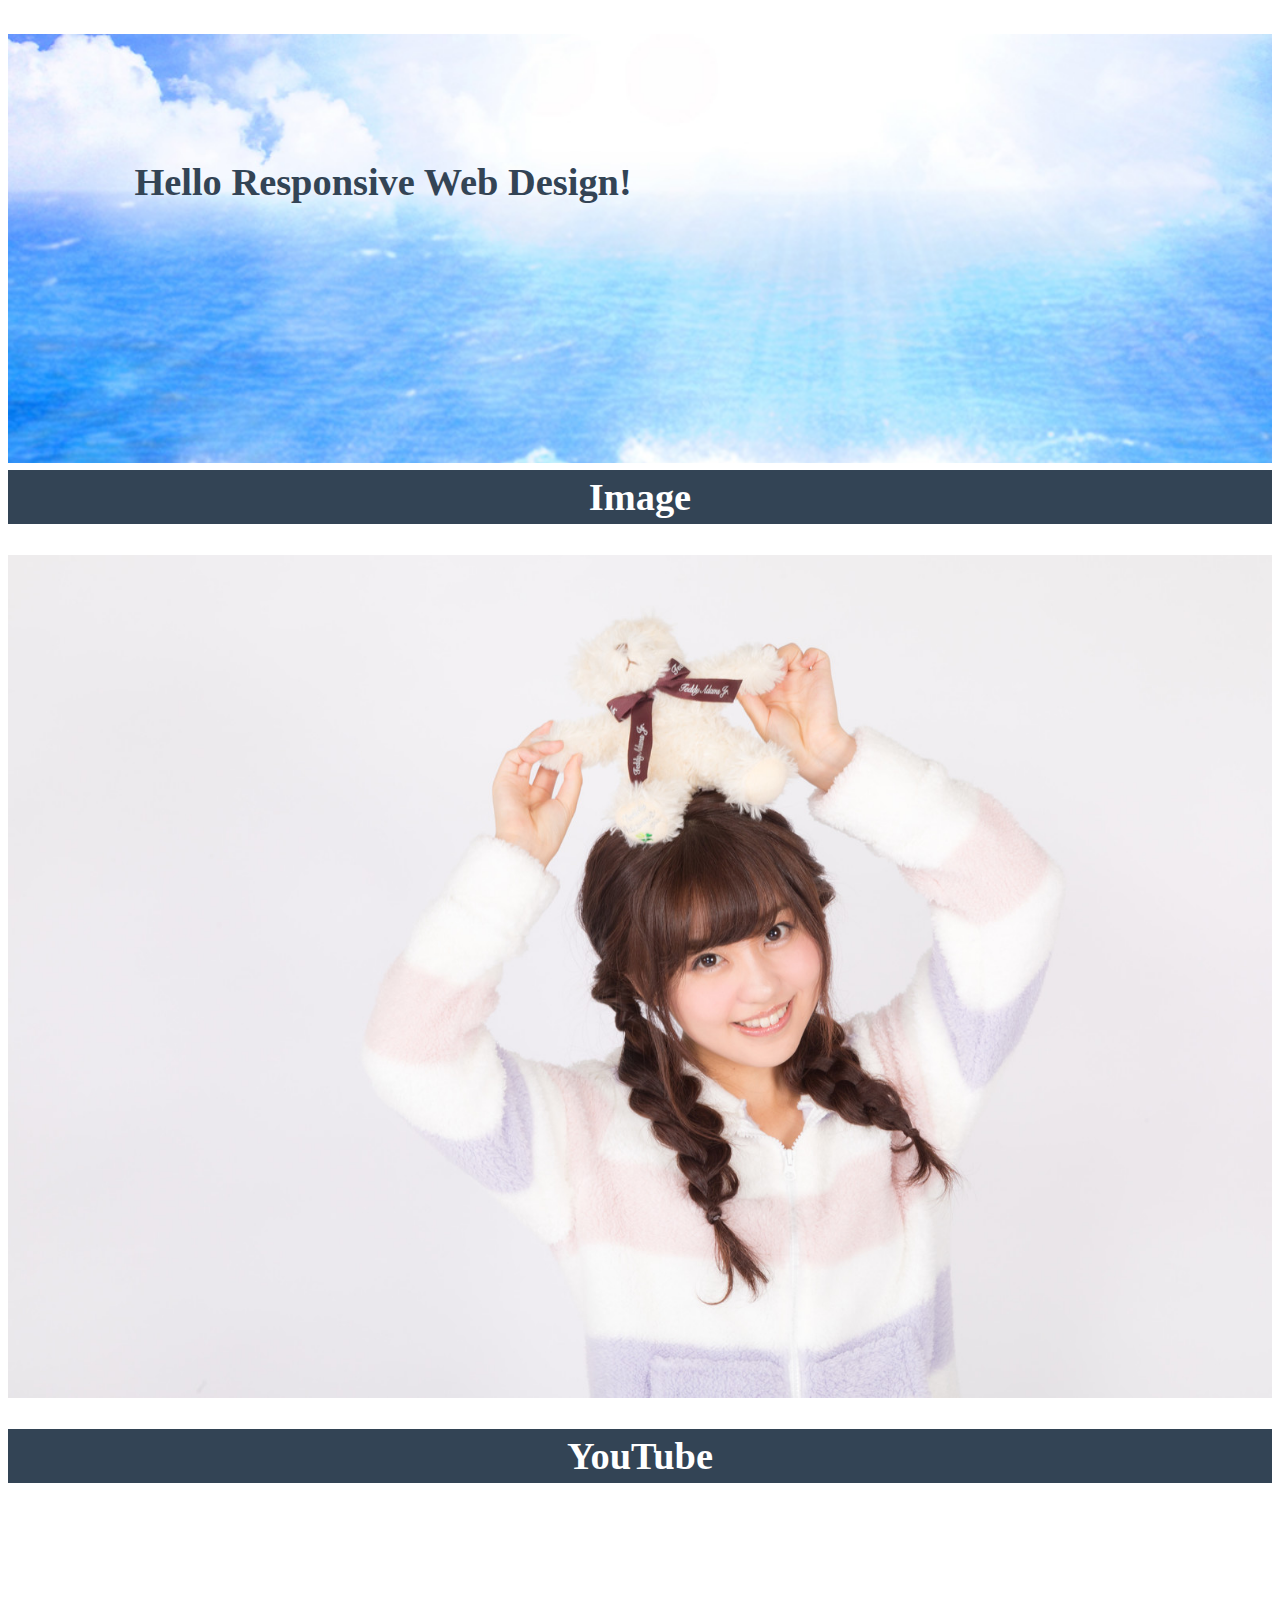
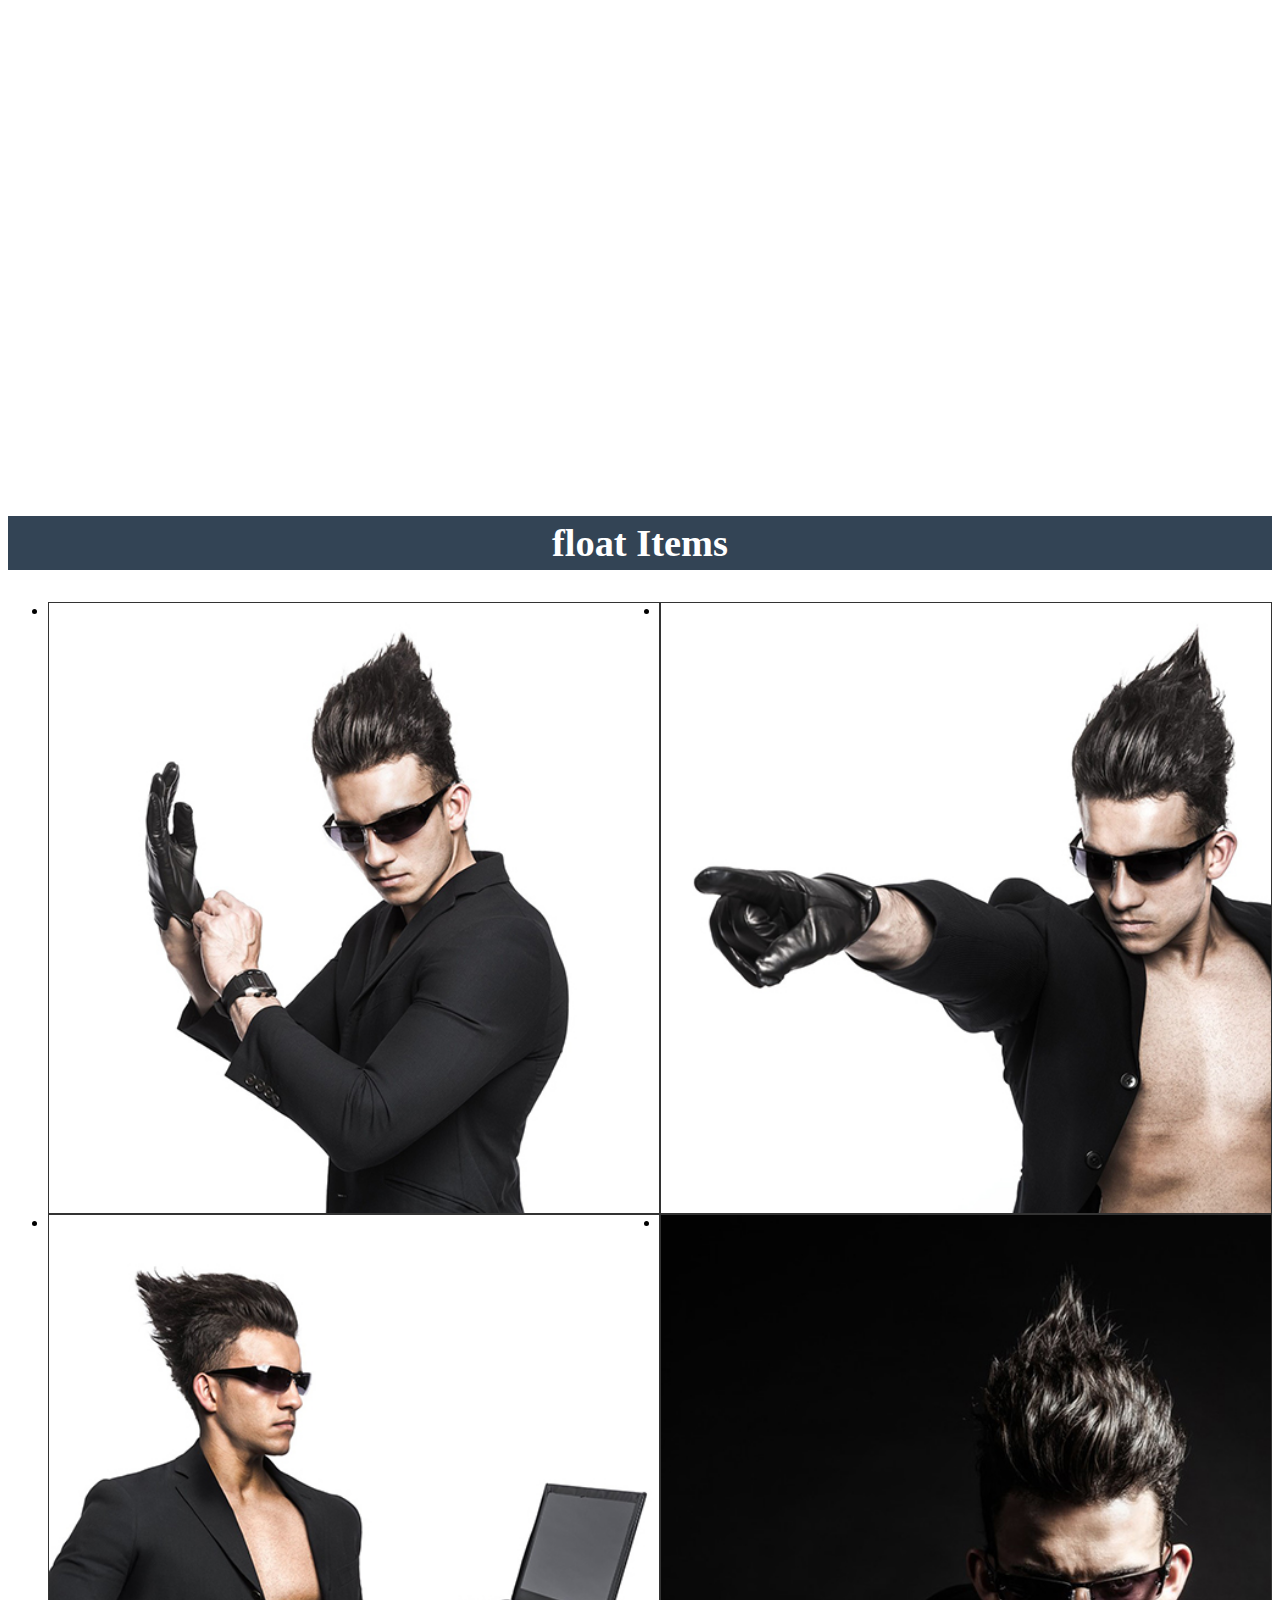
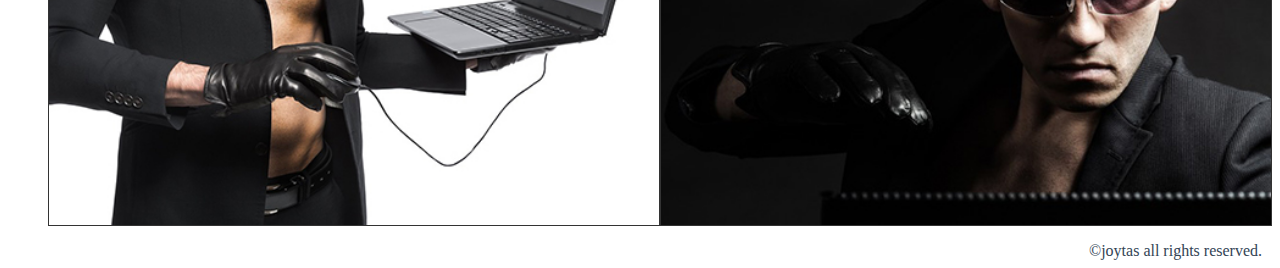
<file: Day20211111/index.html>
<!DOCTYPE html>
<html lang="ja">
<head>
    <meta charset="UTF-8">
    <meta name="viewport" content="width=device-width, initial-scale=1.0">
    <title>レスポンシブデザイン</title>
    <link rel="stylesheet" type="text/css" href="http://yui.yahooapis.com/3.18.1/build/cssreset/cssreset-min.css">
    <link rel="stylesheet" href="css/main.css" />
</head>
<body>
    <div id="container">
        <header>
            <h1>Hello Responsive Web Design!</h1>
        </header>
        <main>
            <h2>Image</h2>
            <img class="imgFull" src="images/girl.jpg" alt="sample Image">
            <h2>YouTube</h2>
            <div class="youtubeContainer">
                <iframe width="720" height="315" src="https://www.youtube.com/embed/fcVHGZVCkDI" title="YouTube video player" frameborder="0" allow="accelerometer; autoplay; clipboard-write; encrypted-media; gyroscope; picture-in-picture" allowfullscreen></iframe>
            </div>
            <h2>float Items</h2>
            <ul id="floatItems">
                <li><img src="images/float1.jpg" alt="sample image"></li>
                <li><img src="images/float2.jpg" alt="sample image"></li>
                <li><img src="images/float3.jpg" alt="sample image"></li>
                <li><img src="images/float4.jpg" alt="sample image"></li>
            </ul>
        </main>
        <footer>
            &copy;joytas all rights reserved.
        </footer>
    </div><!-- end container -->
</body>
</html>
</file>
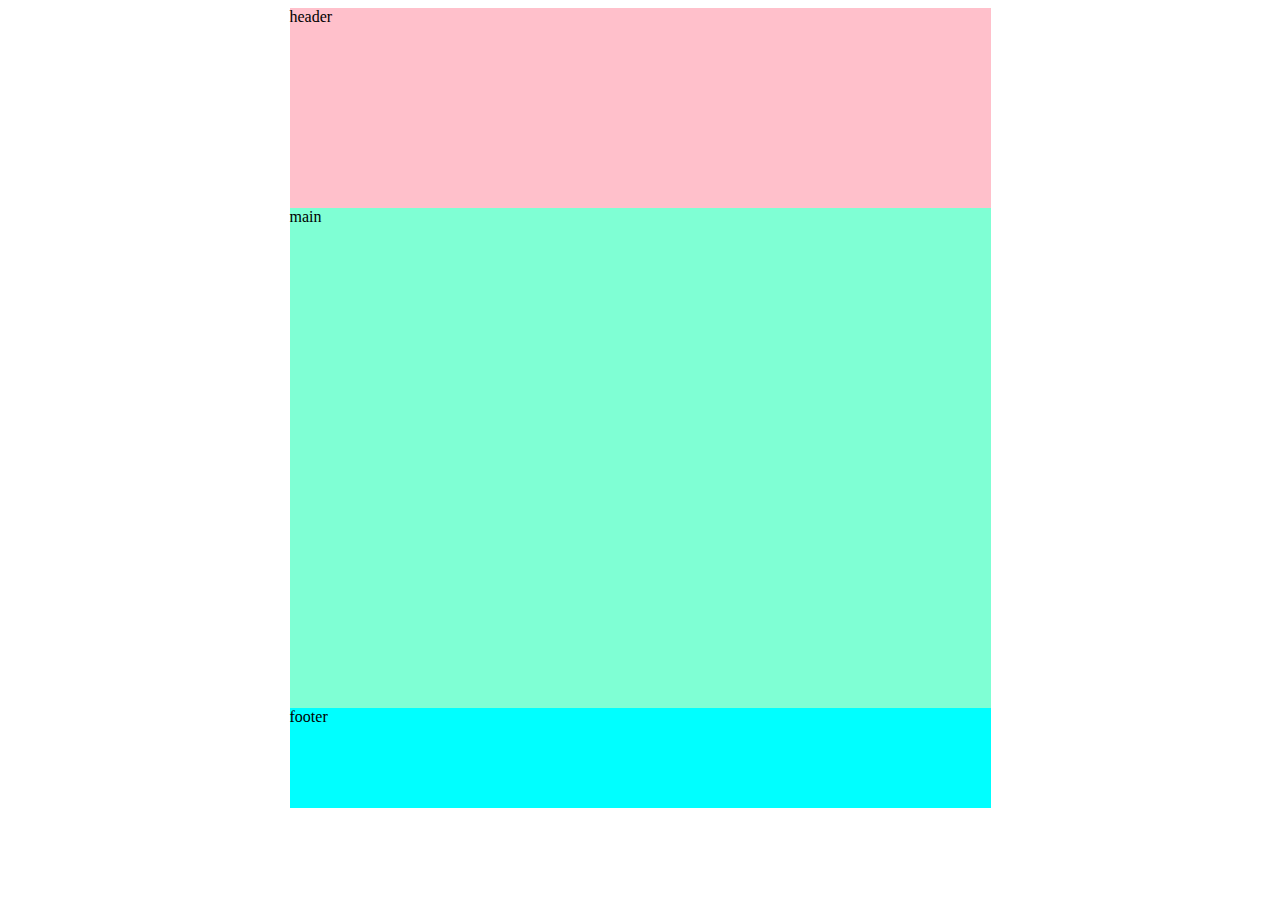
<file: Day20211112/index.html>
<!DOCTYPE html>
<html lang="ja">
<head>
    <meta charset="UTF-8">
    <title>Document</title>
    <link rel="stylesheet" type="text/css" href="http://yui.yahooapis.com/3.18.1/build/cssreset/cssreset-min.css">
    <link rel="stylesheet" href="css/main.css"/></head>
<body>
    <div id="container">
        <header>header</header>
        <main>main</main>
        <footer>footer</footer>
    </div>
</body>
</html>
</file>
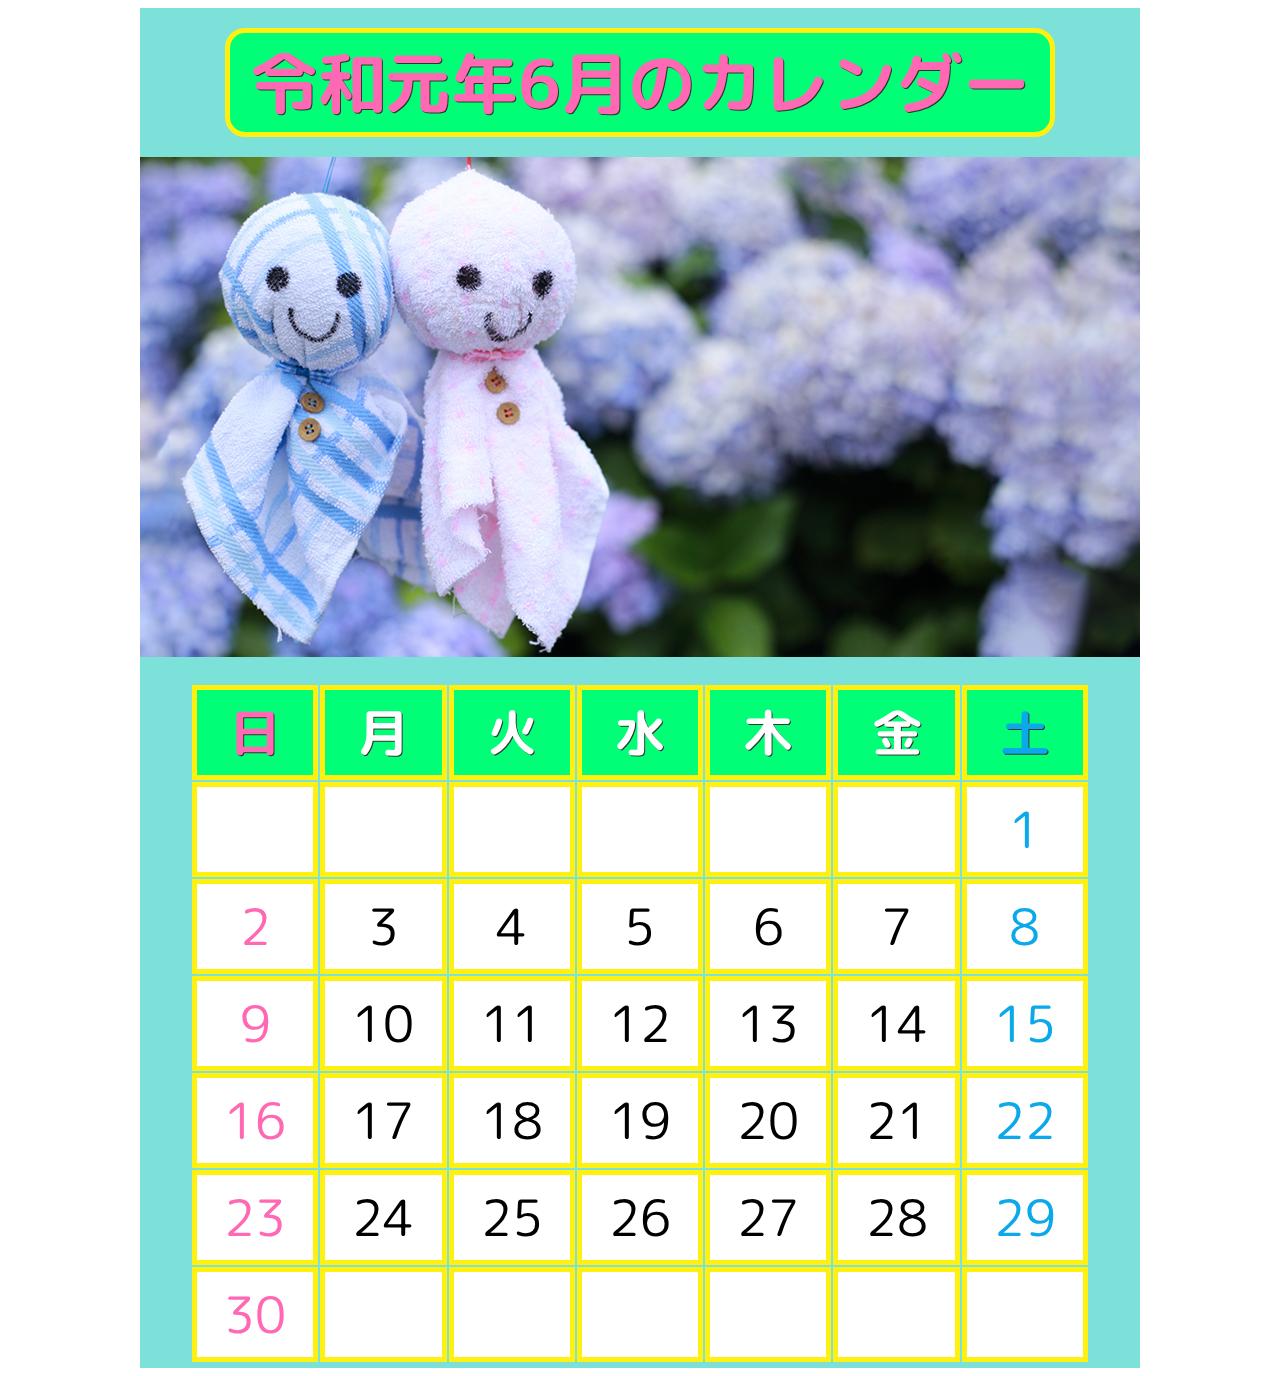
<file: Day20211105/Calendar/index.html>
<!DOCTYPE html>
<html lang="ja">
    <head>
        <meta charset="utf-8">
        <title>6月カレンダー</title>
        <link rel="stylesheet" type="text/css" href="http://yui.yahooapis.com/3.18.1/build/cssreset/cssreset-min.css">
        <link rel="stylesheet" href="css/main.css">
        <link href="https://fonts.googleapis.com/css?family=M+PLUS+Rounded+1c" rel="stylesheet">
    </head>
    <body>
        <div id="container">
            <h1>令和元年6月のカレンダー</h1>
            <img src="images/june.jpg" alt="６月の画像">
            <table>
                <tr>
                    <th>日</th>
                    <th>月</th>
                    <th>火</th>
                    <th>水</th>
                    <th>木</th>
                    <th>金</th>
                    <th>土</th>
                </tr>
                <tr>
                    <td></td>
                    <td></td>
                    <td></td>
                    <td></td>
                    <td></td>
                    <td></td>
                    <td>1</td>
                </tr>
                <tr>
                    <td>2</td>
                    <td>3</td>
                    <td>4</td>
                    <td>5</td>
                    <td>6</td>
                    <td>7</td>
                    <td>8</td>
                </tr>
                <tr>
                    <td>9</td>
                    <td>10</td>
                    <td>11</td>
                    <td>12</td>
                    <td>13</td>
                    <td>14</td>
                    <td>15</td>
                </tr>
                <tr>
                    <td>16</td>
                    <td>17</td>
                    <td>18</td>
                    <td>19</td>
                    <td>20</td>
                    <td>21</td>
                    <td>22</td>
                </tr>
                <tr>
                    <td>23</td>
                    <td>24</td>
                    <td>25</td>
                    <td>26</td>
                    <td>27</td>
                    <td>28</td>
                    <td>29</td>
                </tr>
                <tr>
                    <td>30</td>
                    <td></td>
                    <td></td>
                    <td></td>
                    <td></td>
                    <td></td>
                    <td></td>
                </tr>
            </table>
        </div><!-- end container -->
    </body>
</html>
</file>
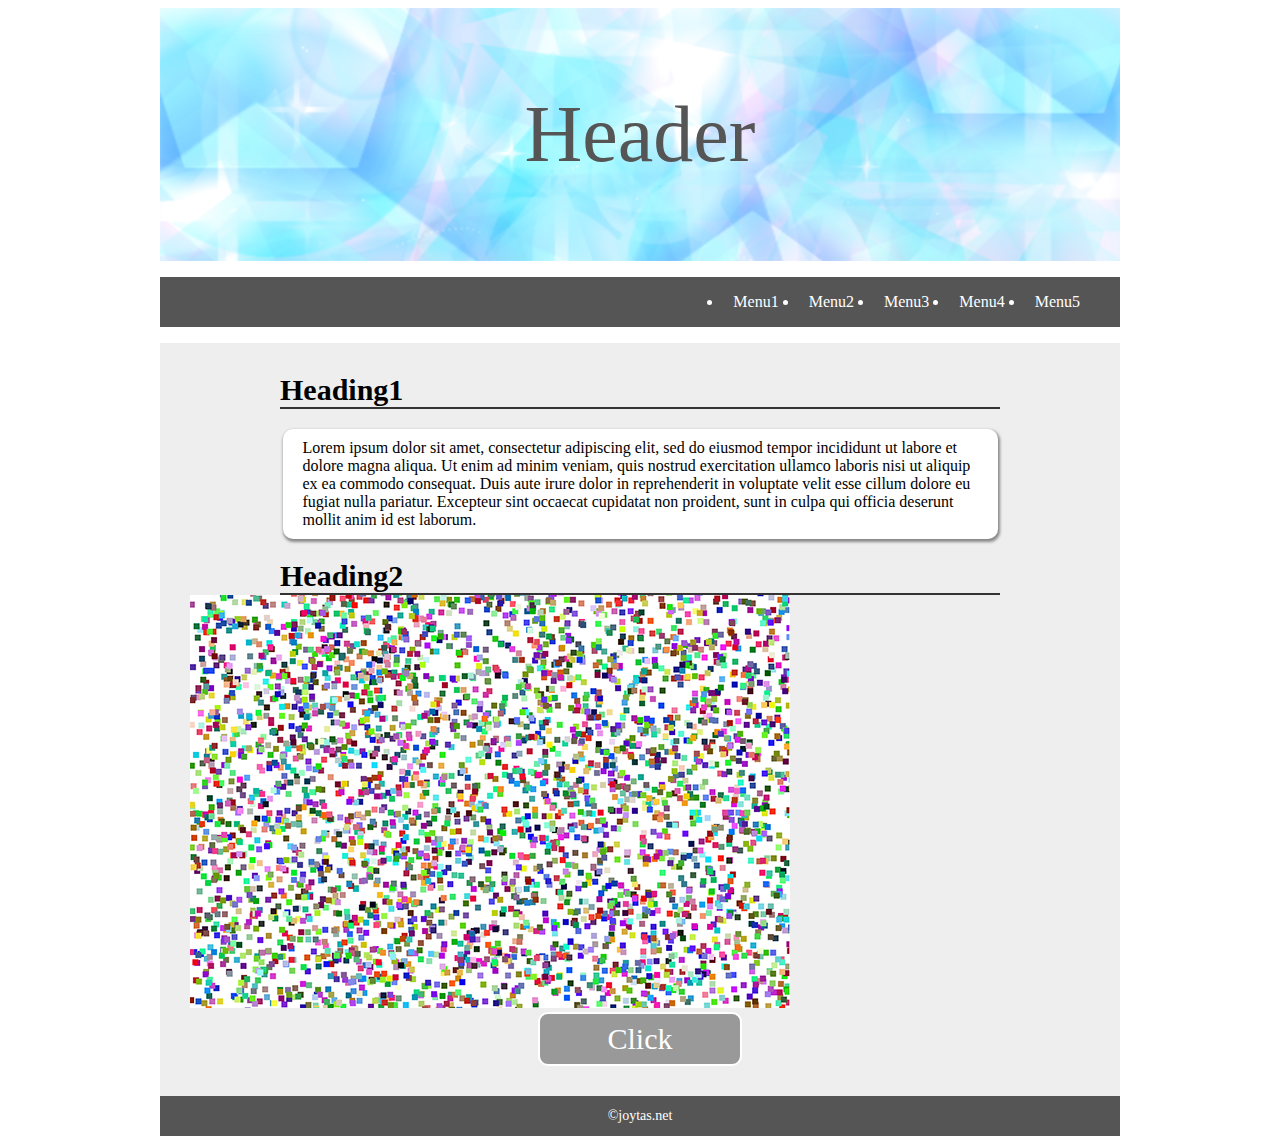
<file: Day20211109/Ex5/index.html>
<!DOCTYPE html>
<html lang="ja">
<head>
    <meta charset="UTF-8">
    <title>basic960site</title>
    <link rel="stylesheet" type="text/css" href="http://yui.yahooapis.com/3.18.1/build/cssreset/cssreset-min.css">
    <link rel="stylesheet" href="css/main.css"/>
</head>
<body>
    <div class="container">
        <div class="header">
            <div id="header">Header</div>
        </div>
        <ul id="mainNav">
            <li>Menu1</li>
            <li>Menu2</li>
            <li>Menu3</li>
            <li>Menu4</li>
            <li>Menu5</li>
        </ul>
        <div class="contents">
            <h1>Heading1</h1>
            <p>Lorem ipsum dolor sit amet, consectetur adipiscing elit, sed do eiusmod tempor incididunt ut labore et dolore magna aliqua. Ut enim ad minim veniam, quis nostrud exercitation ullamco laboris nisi ut aliquip ex ea commodo consequat. Duis aute irure dolor in reprehenderit in voluptate velit esse cillum dolore eu fugiat nulla pariatur. Excepteur sint occaecat cupidatat non proident, sunt in culpa qui officia deserunt mollit anim id est laborum.</p>
            <h2>Heading2</h2>
            <img src="images/art1.png" alt="サンプルアート">
            <a href="">Click</a>
        </div>
        <div class="footer">
            &copy;joytas.net
        </div>
    </div><!-- end container -->
</body>
</html>
</file>
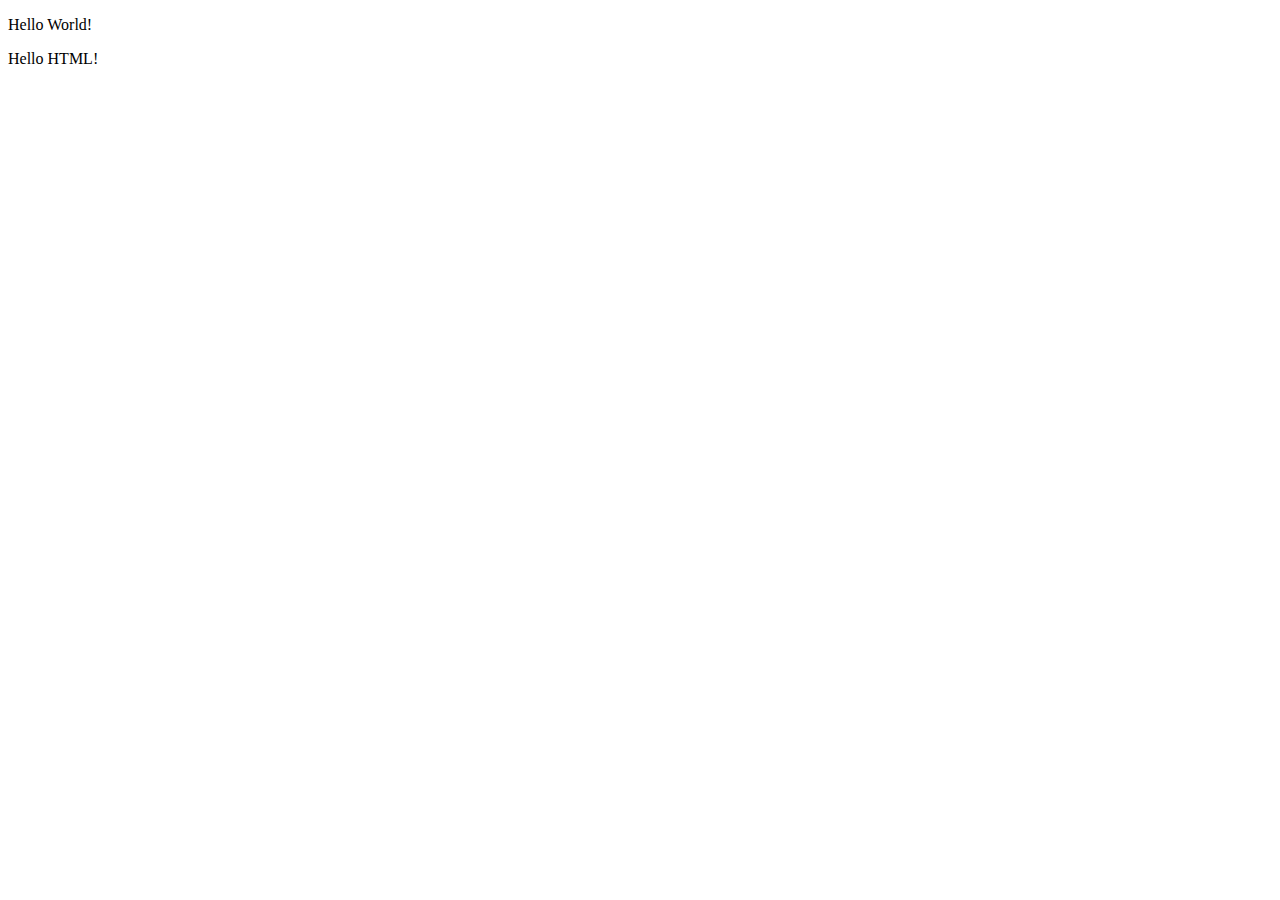
<file: Day20211102/lesson1.html>
<!DOCTYPE html>
<html>
    <head>
        <meta charset="utf-8">
        <title>はじめてのHTML</title>
    </head>
    <body>
        <p>Hello World!</p>
        <p>Hello HTML!</p>
    </body>
</html>
</file>
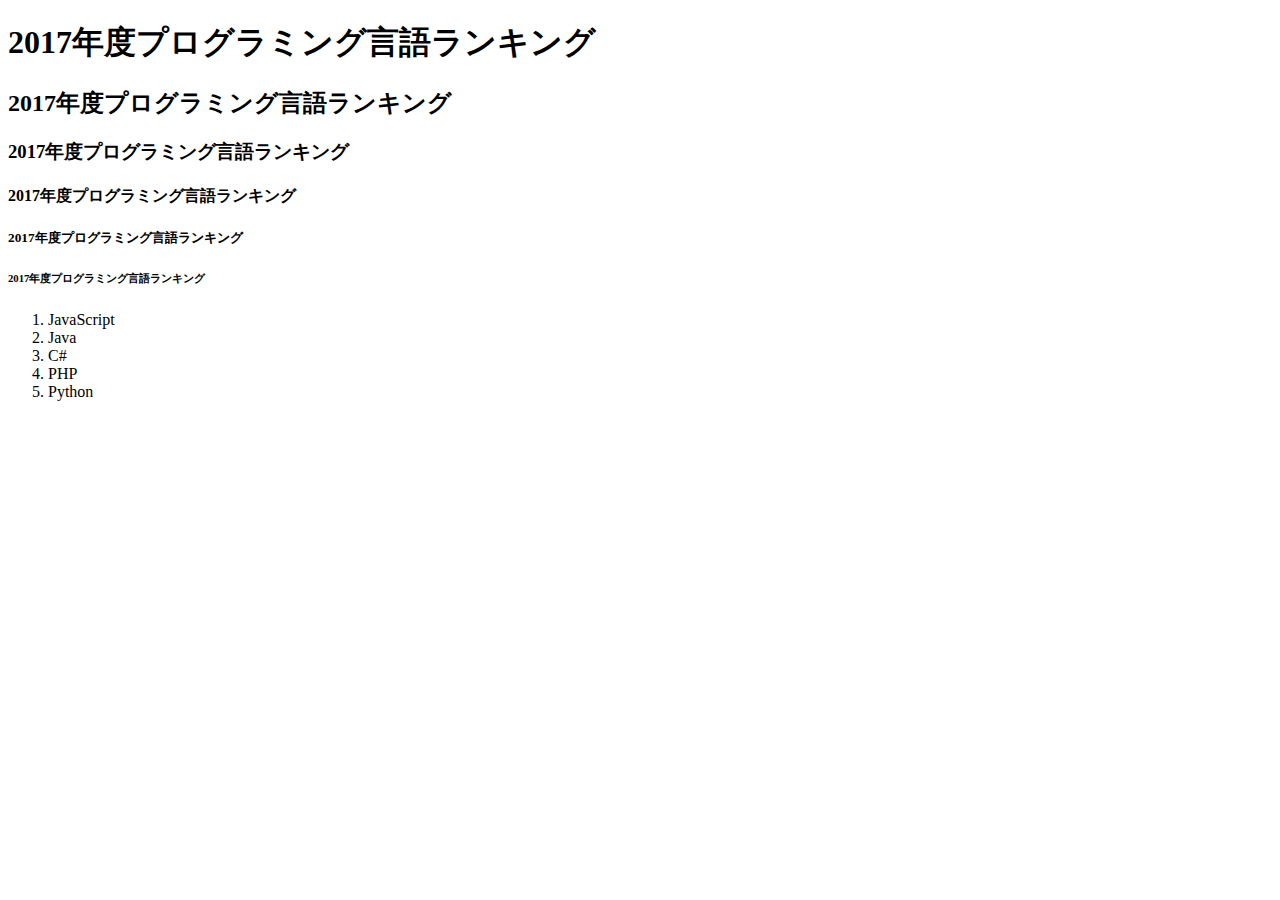
<file: Day20211102/lesson2.html>
<!DOCTYPE html>
<html>
    <head>
        <meta charset="utf-8">
        <title>プログラミング言語人気ランキング</title>
    </head>
    <body>
        <!-- h1は見出しタグです。 -->
        <h1>2017年度プログラミング言語ランキング</h1>
        <h2>2017年度プログラミング言語ランキング</h2>
        <h3>2017年度プログラミング言語ランキング</h3>
        <h4>2017年度プログラミング言語ランキング</h4>
        <h5>2017年度プログラミング言語ランキング</h5>
        <h6>2017年度プログラミング言語ランキング</h6>
        <!-- olはOrdered Listの略です -->
        <ol>
            <li>JavaScript</li>
            <li>Java</li>
            <li>C#</li>
            <li>PHP</li>
            <li>Python</li>
        </ol>
    </body>
</html>
</file>
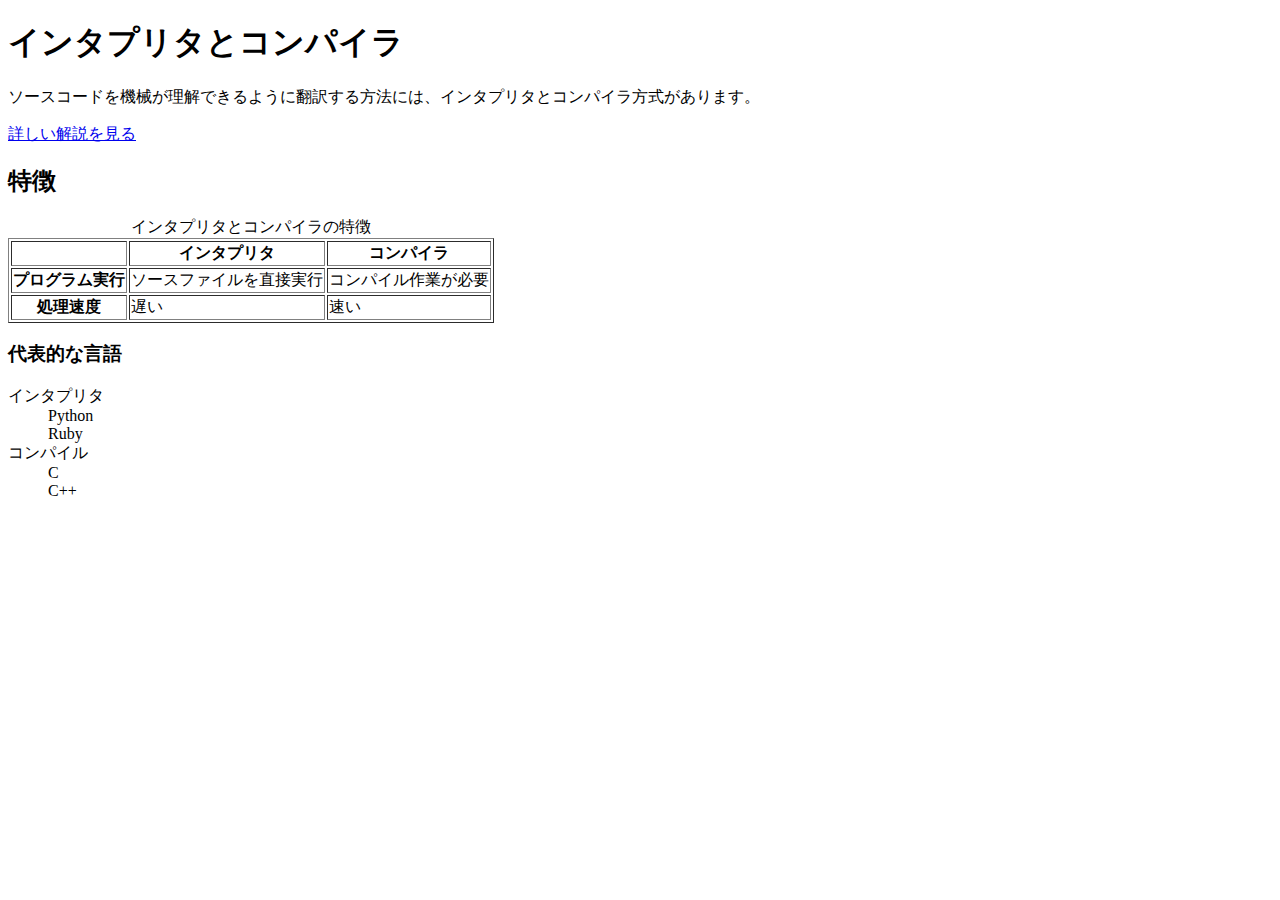
<file: Day20211102/lesson3.html>
<!DOCTYPE html>
<html>
    <head>
        <meta charset="utf-8">
        <title>インタプリタとコンパイラ</title>
    </head>
    <body>
        <!-- h1は見出しタグです。 -->
        <h1>インタプリタとコンパイラ</h1>
        <!-- olはOrdered Listの略です -->
        <p>ソースコードを機械が理解できるように翻訳する方法には、インタプリタとコンパイラ方式があります。</p>
        <!-- aタグでリンク先を指定します -->
        <p><a href="http://nyumon-info.com/program/bunrui.html">詳しい解説を見る</a></p>
        <h2>特徴</h2>
        <table border="1">
            <caption>インタプリタとコンパイラの特徴</caption>
            <tr><th></th><th>インタプリタ</th><th>コンパイラ</th></tr>
            <tr><th>プログラム実行</th><td>ソースファイルを直接実行</td><td>コンパイル作業が必要</td></tr>
            <tr><th>処理速度</th><td>遅い</td><td>速い</td></tr>
        </table>
        <h3>代表的な言語</h3>
        <dl>
            <dt>インタプリタ</dt>
                <dd>Python</dd>
                <dd>Ruby</dd>
            <dt>コンパイル</dt>
                <dd>C</dd>
                <dd>C++</dd>
        </dl>
    </body>
</html>
</file>
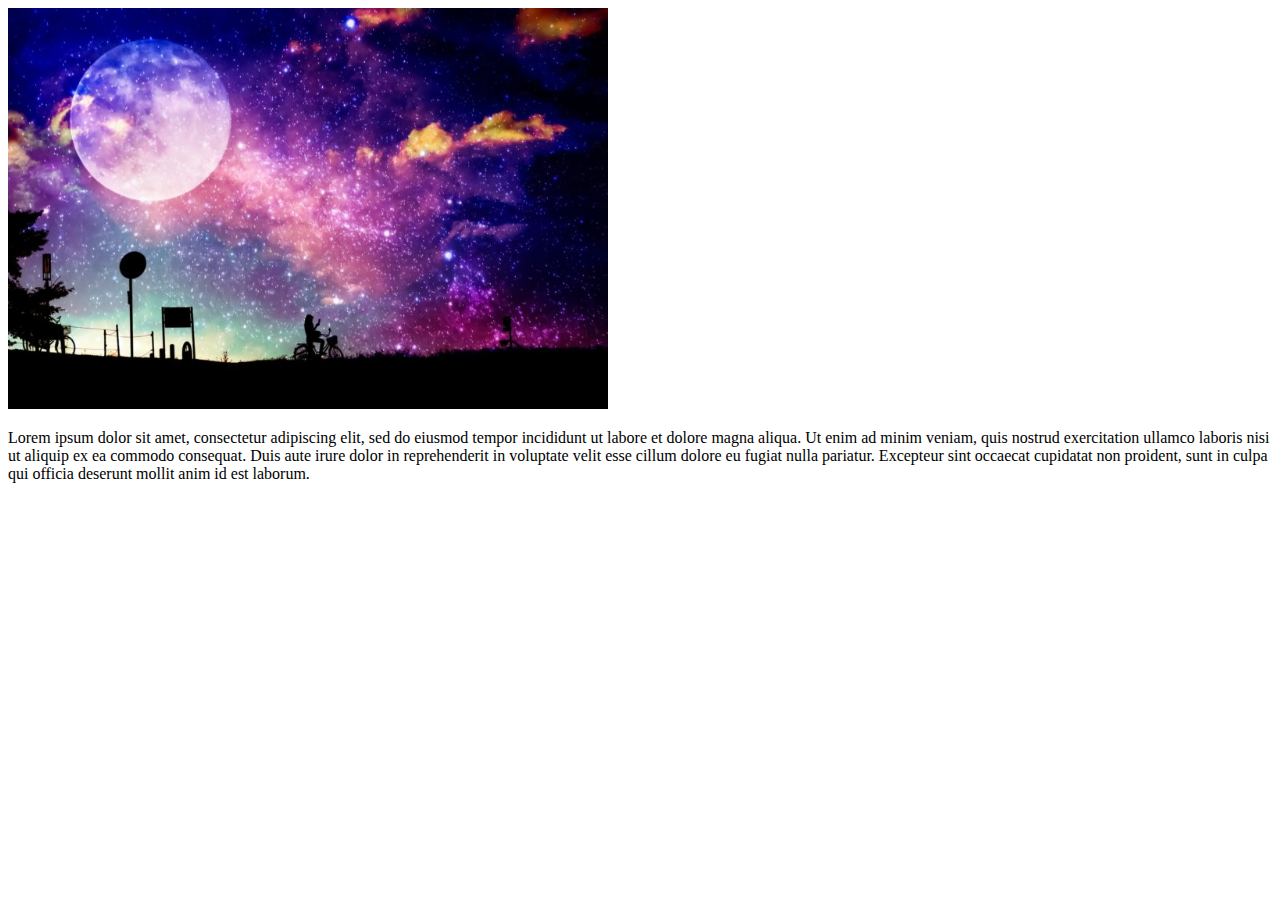
<file: Day20211104/Ex2/lesson1.html>
<!DOCTYPE html>
<html>
    <head>
        <meta charset="utf-8">
        <title>画像の設置</title>
    </head>
    <body>
        <div>
        <img src="./images/nightImage.jpg" width="600" alt="幻想的な夜のイメージ"/>
        </div>
        <p>Lorem ipsum dolor sit amet, consectetur adipiscing elit, sed do eiusmod tempor incididunt ut labore et dolore magna aliqua. Ut enim ad minim veniam, quis nostrud exercitation ullamco laboris nisi ut aliquip ex ea commodo consequat. Duis aute irure dolor in reprehenderit in voluptate velit esse cillum dolore eu fugiat nulla pariatur. Excepteur sint occaecat cupidatat non proident, sunt in culpa qui officia deserunt mollit anim id est laborum.</p>
        <iframe width="560" height="315" src="https://www.youtube.com/embed/fEvM-OUbaKs" title="YouTube video player" frameborder="0" allow="accelerometer; autoplay; clipboard-write; encrypted-media; gyroscope; picture-in-picture" allowfullscreen></iframe>
    </body>
</html>
</file>
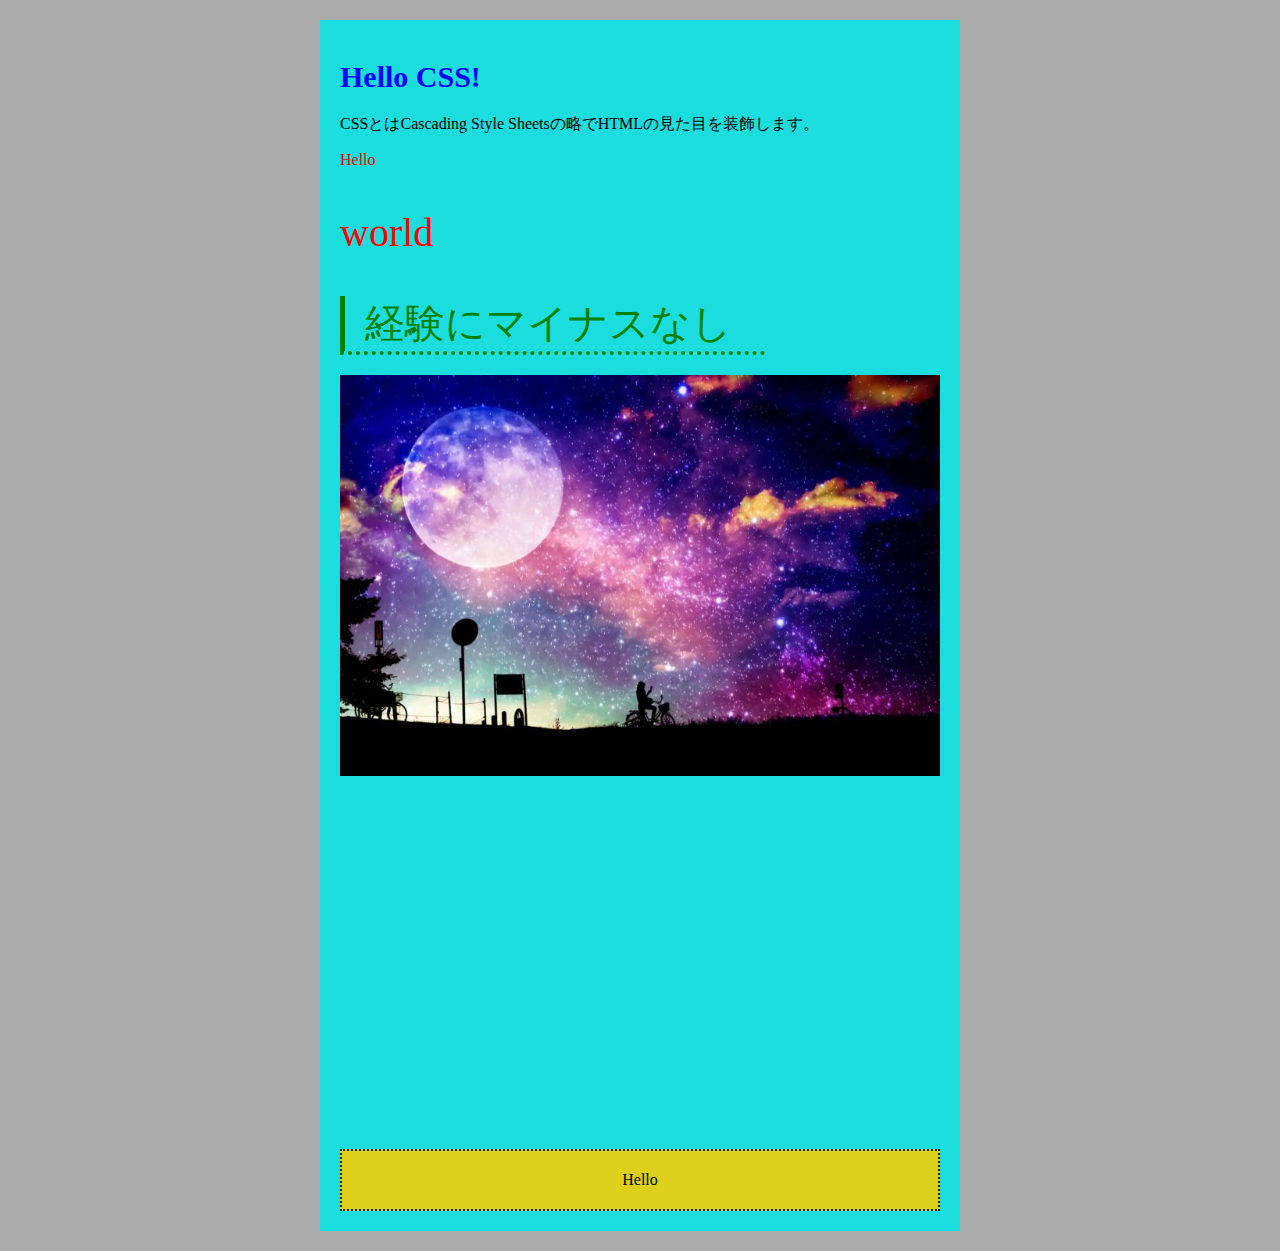
<file: Day20211104/Ex3/lesson1.html>
<!DOCTYPE html>
<html lang="ja">
<head>
    <meta charset="UTF-8">
    <title>Hello CSS!</title>
    <link rel="stylesheet" type="text/css" href="http://yui.yahooapis.com/3.18.1/build/cssreset/cssreset-min.css">
    <link rel="stylesheet" href="css/main.css">

</head>
<body>
    <div class="container">
        <h1>Hello CSS!</h1>
        <p>CSSとはCascading Style Sheetsの略でHTMLの見た目を装飾します。</p>
        <p class="red">Hello</p>
        <p class="red fs40">world</p>
        <p id="favoriteWord" class="fs40">経験にマイナスなし</p>
        <img src="./images/nightImage.jpg" alt="aaa">
        <div class="youtube">
        <iframe width="560" height="315" src="https://www.youtube.com/embed/fEvM-OUbaKs" title="YouTube video player" frameborder="0" allow="accelerometer; autoplay; clipboard-write; encrypted-media; gyroscope; picture-in-picture" allowfullscreen></iframe>
        </div>
        <div id="redBox">
            Hello
        </div>
    </div>
</body>
</html>
</file>
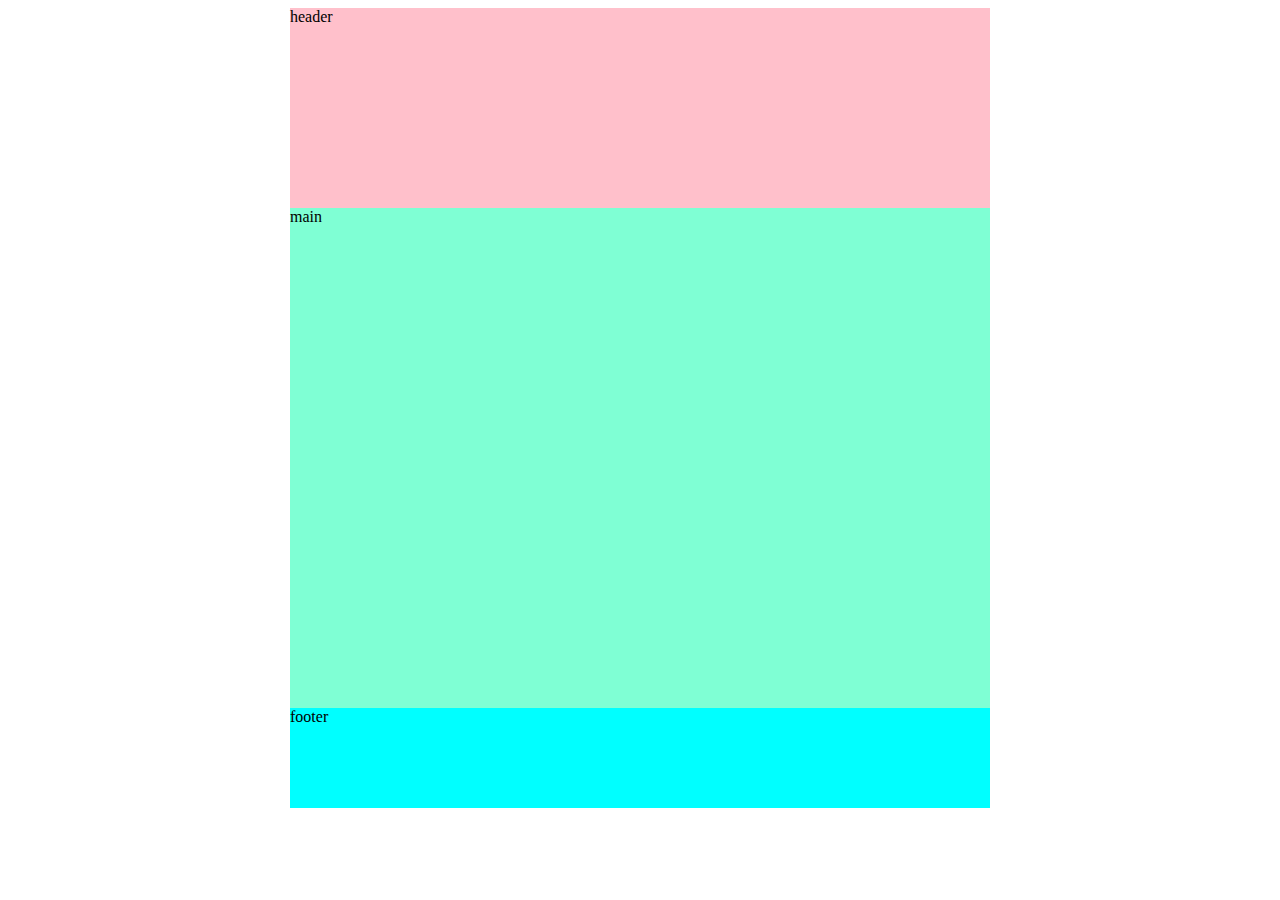
<file: Day20211108/Ex4/index_1.html>
<!DOCTYPE html>
<html lang="ja">
<head>
    <meta charset="UTF-8">
    <title>1カラムレイアウト</title>
    <link rel="stylesheet" type="text/css" href="http://yui.yahooapis.com/3.18.1/build/cssreset/cssreset-min.css">
    <link rel="stylesheet" href="css/main_1.css"/>
</head>
<body>
    <div id="container">
        <header>
            header
        </header>
        <main>
            main
        </main>
        <footer>
            footer
        </footer>
    </div>
</body>
</html>
</file>
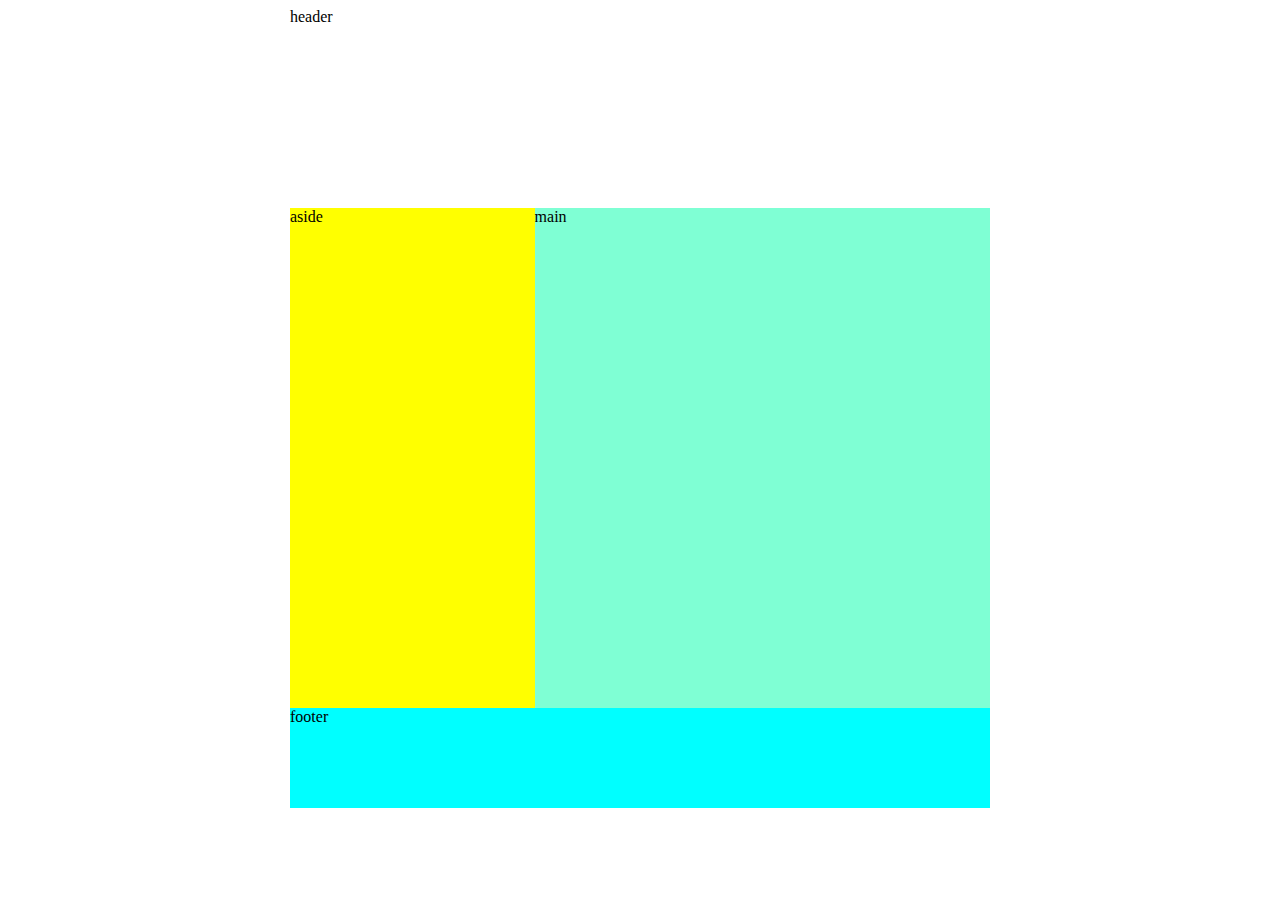
<file: Day20211108/Ex4/index_2.html>
<!DOCTYPE html>
<html lang="ja">
<head>
    <meta charset="UTF-8">
    <title>2カラムレイアウト</title>
    <link rel="stylesheet" type="text/css" href="http://yui.yahooapis.com/3.18.1/build/cssreset/cssreset-min.css">
    <link rel="stylesheet" href="css/main_2.css"/>
</head>
<body>
    <div id="container">
        <header>
            header
        </header>
        <div id="contents">
            <main>
              main
            </main>
            <aside>
              aside
            </aside>
        </div><!--contents-->
        <footer>
            footer
        </footer>
    </div>
</body>
</html>
</file>
<file: Day20211111/css/main.css>
header{
    position: relative;
    width: 100%;
    padding-top: 34%;
}
header h1{
    position: absolute;
    top: 0;
    right: 0;
    width: 100%;
    height: 100%;
    background-image: url(../images/headerImg.png);
    background-size: cover;
    box-sizing: border-box;
    padding: 10%;
    font-size: 3.5vw;
    color: #345;
}
main h2{
    background: #345;
    color: white;
    text-align: center;
    font-size: 3vw;
    padding: 5px 0;
}
.imgFull{
    display: block;
    width: 100%;
}
.youtubeContainer{
    position: relative;
    width: 80%;
    padding-top: 45%;
    margin: 2vh auto;
}
.youtubeContainer iframe{
    position: absolute;
    top:0;
    right:0;
    width:100% !important;
    height:100% !important;
  }
/* #floatItems{
    width: 95%;
} */
/* #floatItems img{
    display: block;
    width: 50%;
    border: 1px solid #333;
    box-sizing: border-box;
    float: left;
} */
#floatItems{
    display: flex;
    flex-wrap: wrap;
}
#floatItems li{
    width: 50%;
    box-sizing: border-box;
    border: 1px solid #333;
}
#floatItems img{
    display: block;
    width: 100%;
}
footer{
    text-align: right;
    padding-right: 10px;
    color: #345;
}
/*1200px以上で適用*/
@media screen and (min-width:1200px){
    header h1{
      font-size:3vw;
    }
  }
  /*600px以下で適用*/
  @media screen and (max-width:600px){
    header h1{
      font-size:4vw;
    }
    main h2{
      font-size:3.5vw;
    }
  }
   
  /*480px以下で適用*/
  @media screen and (max-width:480px){
    #floatItems li{
     
    width:100%;
   
   }
  }
</file>
<file: Day20211112/css/main.css>
#container{
    width: 701px;
    margin: 0 auto;
}
header{
    height: 200px;
    background-color: pink;
}
main{
    height: 500px;
    background-color: aquamarine;
}
footer{
    height: 100px;
    background-color: aqua;
}
</file>
<file: Day20211105/Calendar/css/main.css>
#container{
    width: 1000px;
    margin: 0 auto;
    background: #7ce2d9;
    font-family: "M PLUS Rounded 1c";
    padding: 20px 0 4px;
}
h1{
    width: 800px;
    margin: 0 auto 20px;
    text-align: center;
    font-size: 67px;
    border: 5px solid #fff00f;
    border-radius: 20px;
    padding: 0 10px;
    background-color: #00ff76;
    color: #ff69b4;
    text-shadow: 1px 1px 0 #333;
}
table{
    width: 90%;
    margin: 20px auto 0;
}
td,th{
    border: 5px solid #fff00f;
    text-align: center;
    background-color: #ffffff;
    font-size: 50px;
    padding: 5px 0;
}
th{
    color: white;
    background-color: #00ff76;
    text-shadow: 1px 1px 0 #333;
}
tr *:first-child{
    color: #ff69b4;
}
tr *:last-child{
    color: #0ba9ea;
}
</file>
<file: Day20211109/Ex5/css/main.css>
.container{
    width: 960px;
    margin: 0 auto;
}

#header{
    width: 960px;
    height: 253px;
    background: url(../images/header_bg.png);
    background-size: cover;
    color: #555;
    font-size: 80px;
    /* text-align: center;
    line-height: 253px; */
    display: flex;
    justify-content: center;
    align-items: center;
}

#mainNav{
    height: 50px;
    background: #555;
    /* text-align: right; */
    padding-right: 30px;
    display: flex;
    align-items: center;
    justify-content: flex-end;
}

#mainNav li{
    /* display: inline-block; */
    color: white;
    /* height: 30px; */
    /* line-height: 30px; */
    /* text-align: center; */
    padding: 10px;
    /* background-color: pink; */
    margin-left: 10px;
}

#mainNav li:hover{
    text-decoration: underline;
    cursor: pointer;
}

.contents{
    background: #eee;
    padding: 30px;
}

h1,h2{
    width: 80%;
    margin: 0 auto;
    font-size: 30px;
    border-bottom: 2px solid #333;
}

.contents p{
    width: 75%;
    margin: 0 auto;
    padding: 10px 20px;
    border-radius: 10px;
    background: white;
    margin-top: 20px;
    margin-bottom: 20px;
    box-shadow: 1px 2px 3px 1px #888;
}

.contents image{
    display: boock;
    width: 600px;
    margin: 20px auto;
}

.contents a{
    display: block;
    width: 200px;
    height: 50px;
    margin: 0 auto;
    border:2px solid white;
    border-radius: 10px;
    text-align: center;
    line-height: 50px;
    font-size: 30px;
    text-decoration: none;
    background: #999;
    color: white;
}

.contents a:hover{
    opacity: 0.8;
}

.footer{
    background: #555;
    color: white;
    height: 40px;
    font-size: 14px;
    /* line-height: 40px;
    text-align: center; */
    display: flex;
    justify-content: center;
    align-items: center;
}
</file>
<file: Day20211104/Ex3/css/main.css>
html{
    background: #aaa;
}

.container{
    width: 600px;
    margin: 20px auto;
    background: #1bdddd;
    padding: 20px;
}

h1{
    color: blue;
    font-size: 30px;
}

.red{
color: red;
}

.fs40{
    font-size: 40px;
}

#favoriteWord{
    width: 400px;
    padding-left: 20px;
    /* font-size: 40px; */
    color: green;
    border-left: 5px solid green;
    border-bottom: 4px dotted green;
    margin-bottom: 20px;
}

img{
    width: 100%;
}

.youtube{
    text-align: center;
}

#redBox{
    background-color: #ddd01b;
    padding: 20px;
    margin-top: 50px;
    border: 2px dotted #222;
    text-align: center;
}
</file>
<file: Day20211108/Ex4/css/main_1.css>
#container{
    width: 700px;
    margin: 0 auto;
}
header{
    height: 200px;
    background-color: pink;
}
main{
    height: 500px;
    background-color: aquamarine;
}
footer{
    height: 100px;
    background-color: aqua;
}
</file>
<file: Day20211108/Ex4/css/main_2.css>
#container{
    width: 700px;
    margin: 0 auto;
}
header{
    height: 200px;
}
#contents{
    display: flex;
}
main{
    /* flex: 1; */
    height: 500px;
    background-color: aquamarine;
    order: 2;
    flex-grow: 2;
    flex-direction: column;
}
aside{
    /* width: 200px; */
    background-color: yellow;
    order: 1;
    flex-grow: 1;
}
footer{
    height: 100px;
    background-color: aqua;
}
</file>
